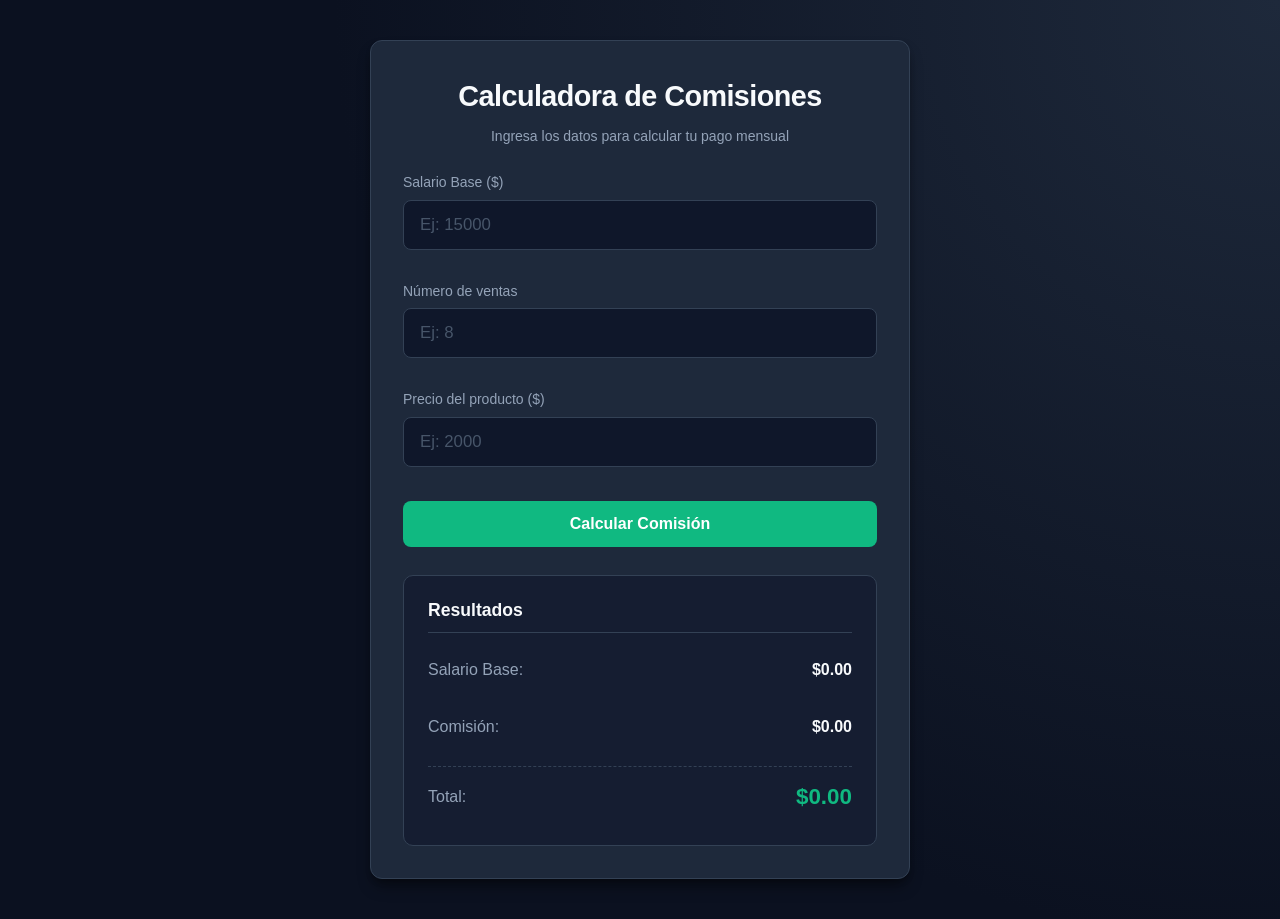
<file: index.html>
<!-- =========================================
     ESTRUCTURA PRINCIPAL (HTML5 SEMÁNTICO)
     ========================================= -->
<!DOCTYPE html>
<html lang="es">
<head>
    <meta charset="UTF-8">
    <!-- Viewport esencial para responsive en móviles -->
    <meta name="viewport" content="width=device-width, initial-scale=1.0">
    <title>Calculadora de Comisiones</title>
    <!-- Enlace a la hoja de estilos -->
    <link rel="stylesheet" href="ventas.css">
</head>
<body>

    <main class="calculadora-container">
        <!-- ========== ENCABEZADO ========== -->
        <header class="calculadora-header">
            <h1>Calculadora de Comisiones</h1>
            <p>Ingresa los datos para calcular tu pago mensual</p>
        </header>

        <!-- ========== FORMULARIO DE ENTRADA ========== -->
        <section class="formulario-seccion">
            <div class="campo-grupo">
                <label for="txtSueldoBase">Salario Base ($)</label>
                <input type="number" id="txtSueldoBase" placeholder="Ej: 15000" step="0.01" inputmode="decimal" onblur="validateSueldoBase()">
                <span id="errorSueldoBase" class="error-message"></span>
            </div>

            <div class="campo-grupo">
                <label for="txtVentas">Número de ventas</label>
                <input type="number" id="txtVentas" placeholder="Ej: 8" step="1" inputmode="numeric" onblur="validateVentas()">
                <span id="errorVentas" class="error-message"></span>
            </div>

            <div class="campo-grupo">
                <label for="txtPrecio">Precio del producto ($)</label>
                <input type="number" id="txtPrecio" placeholder="Ej: 2000" step="0.01" inputmode="decimal" onblur="validatePrecio()">
                <span id="errorPrecio" class="error-message"></span>
            </div>

            <button type="button" class="btn-calcular" onclick="calcular()">Calcular Comisión</button>
        </section>

        <!-- ========== SECCIÓN DE RESULTADOS ========== -->
        <section class="resultados-panel">
            <h2>Resultados</h2>
            <div class="resultados-grid">
                <div class="resultado-fila">
                    <span class="resultado-etiqueta">Salario Base:</span>
                    <span id="spSueldoBase" class="resultado-dato">$0.00</span>
                </div>
                <div class="resultado-fila">
                    <span class="resultado-etiqueta">Comisión:</span>
                    <span id="spComision" class="resultado-dato">$0.00</span>
                </div>
                <div class="resultado-fila total">
                    <span class="resultado-etiqueta">Total:</span>
                    <span id="spTotal" class="resultado-dato">$0.00</span>
                </div>
            </div>
        </section>
    </main>

    <!-- Enlace a los archivos de lógica -->
    <script src="utilitarios.js"></script>
    <script src="ventas.js"></script>
</body>
</html>
</file>
<file: ventas.css>
/* =========================================
   SECCIÓN 1: VARIABLES CSS & RESET
   ========================================= */
:root {
    --bg-cuerpo: #0b1120;
    --bg-tarjeta: #1e293b;
    --bg-input: #0f172a;
    --color-borde: #334155;
    --texto-primario: #f8fafc;
    --texto-secundario: #94a3b8;
    --acento: #10b981;
    --acento-hover: #059669;
    --acento-activo: #047857;
    --sombra-suave: 0 4px 6px -1px rgba(0, 0, 0, 0.3), 0 2px 4px -1px rgba(0, 0, 0, 0.15);
    --sombra-fuerte: 0 10px 15px -3px rgba(0, 0, 0, 0.4), 0 4px 6px -2px rgba(0, 0, 0, 0.25);
    --radio-borde: 12px;
    --transicion: all 0.2s cubic-bezier(0.4, 0, 0.2, 1);
}

*, *::before, *::after {
    box-sizing: border-box;
    margin: 0;
    padding: 0;
}

/* =========================================
   SECCIÓN 2: ESTILOS BASE (MOBILE FIRST)
   ========================================= */
body {
    font-family: -apple-system, BlinkMacSystemFont, "Segoe UI", Roboto, Helvetica, Arial, sans-serif;
    background-color: var(--bg-cuerpo);
    color: var(--texto-primario);
    line-height: 1.6;
    min-height: 100vh;
    display: flex;
    justify-content: center;
    align-items: center;
    padding: 16px;
    -webkit-font-smoothing: antialiased;
}

.calculadora-container {
    background-color: var(--bg-tarjeta);
    width: 100%;
    max-width: 400px;
    padding: 24px;
    border-radius: var(--radio-borde);
    box-shadow: var(--sombra-fuerte);
    border: 1px solid var(--color-borde);
}

/* =========================================
   SECCIÓN 3: TIPOGRAFÍA & ENCABEZADO
   ========================================= */
.calculadora-header {
    text-align: center;
    margin-bottom: 24px;
}

.calculadora-header h1 {
    font-size: 1.5rem;
    font-weight: 700;
    letter-spacing: -0.02em;
    margin-bottom: 6px;
}

.calculadora-header p {
    font-size: 0.875rem;
    color: var(--texto-secundario);
}

/* =========================================
   SECCIÓN 4: FORMULARIO & INPUTS
   ========================================= */
.formulario-seccion {
    display: flex;
    flex-direction: column;
    gap: 16px;
    margin-bottom: 28px;
}

.campo-grupo {
    display: flex;
    flex-direction: column;
    gap: 6px;
}

.campo-grupo label {
    font-size: 0.875rem;
    font-weight: 500;
    color: var(--texto-secundario);
}

.campo-grupo input {
    width: 100%;
    padding: 12px 14px;
    background-color: var(--bg-input);
    border: 1px solid var(--color-borde);
    border-radius: 8px;
    color: var(--texto-primario);
    font-size: 1rem;
    outline: none;
    transition: var(--transicion);
}

/* Eliminar flechas de inputs numéricos para estética limpia */
input[type="number"]::-webkit-inner-spin-button,
input[type="number"]::-webkit-outer-spin-button {
    -webkit-appearance: none;
    margin: 0;
}
input[type="number"] {
    -moz-appearance: textfield;
    appearance: textfield; /* Propiedad estándar */
}

.campo-grupo input:focus {
    border-color: var(--acento);
    box-shadow: 0 0 0 3px rgba(16, 185, 129, 0.25);
}

.campo-grupo input::placeholder {
    color: #475569;
}

/* =========================================
   SECCIÓN 5: BOTÓN DE ACCIÓN
   ========================================= */
.btn-calcular {
    width: 100%;
    padding: 14px;
    background-color: var(--acento);
    color: #ffffff;
    font-size: 1rem;
    font-weight: 600;
    border: none;
    border-radius: 8px;
    cursor: pointer;
    transition: var(--transicion);
    margin-top: 4px;
}

.btn-calcular:hover {
    background-color: var(--acento-hover);
    transform: translateY(-2px);
    box-shadow: 0 4px 8px rgba(16, 185, 129, 0.25);
}

.btn-calcular:active {
    background-color: var(--acento-activo);
    transform: translateY(0);
}

/* =========================================
   SECCIÓN 6: PANEL DE RESULTADOS
   ========================================= */
.resultados-panel {
    background-color: rgba(15, 23, 42, 0.6);
    padding: 16px;
    border-radius: 10px;
    border: 1px solid var(--color-borde);
}

.resultados-panel h2 {
    font-size: 1.1rem;
    margin-bottom: 14px;
    color: var(--texto-primario);
    border-bottom: 1px solid var(--color-borde);
    padding-bottom: 8px;
}

.resultados-grid {
    display: flex;
    flex-direction: column;
    gap: 12px;
}

.resultado-fila {
    display: flex;
    justify-content: space-between;
    align-items: center;
    padding: 6px 0;
    font-size: 0.95rem;
}

.resultado-fila.total {
    border-top: 1px dashed var(--color-borde);
    padding-top: 12px;
    margin-top: 4px;
}

.resultado-etiqueta {
    color: var(--texto-secundario);
    font-weight: 500;
}

.resultado-dato {
    color: var(--texto-primario);
    font-weight: 700;
    font-variant-numeric: tabular-nums;
}

.resultado-fila.total .resultado-dato {
    color: var(--acento);
    font-size: 1.25rem;
}

/* =========================================
   SECCIÓN 7: MEDIA QUERIES (TABLET & DESKTOP)
   ========================================= */
@media (min-width: 768px) {
    body {
        padding: 40px;
        background: radial-gradient(circle at top right, #1e293b 0%, #0b1120 60%);
    }

    .calculadora-container {
        max-width: 480px;
        padding: 32px;
    }

    .calculadora-header h1 {
        font-size: 1.8rem;
    }

    .formulario-seccion {
        gap: 20px;
    }

    .campo-grupo input {
        padding: 14px 16px;
        font-size: 1.05rem;
    }

    .resultados-panel {
        padding: 20px 24px;
    }

    .resultado-fila {
        padding: 10px 0;
        font-size: 1rem;
    }

    .resultado-fila.total .resultado-dato {
        font-size: 1.4rem;
    }
}

@media (min-width: 1024px) {
    .calculadora-container {
        max-width: 540px;
    }
}

/* =========================================
   ESTILOS PARA MENSAJES DE VALIDACIÓN
   ========================================= */
.error-message {
    color: #ef4444;
    font-style: italic;
    font-size: 0.75rem;
    margin-top: 4px;
    display: block;
}
</file>
